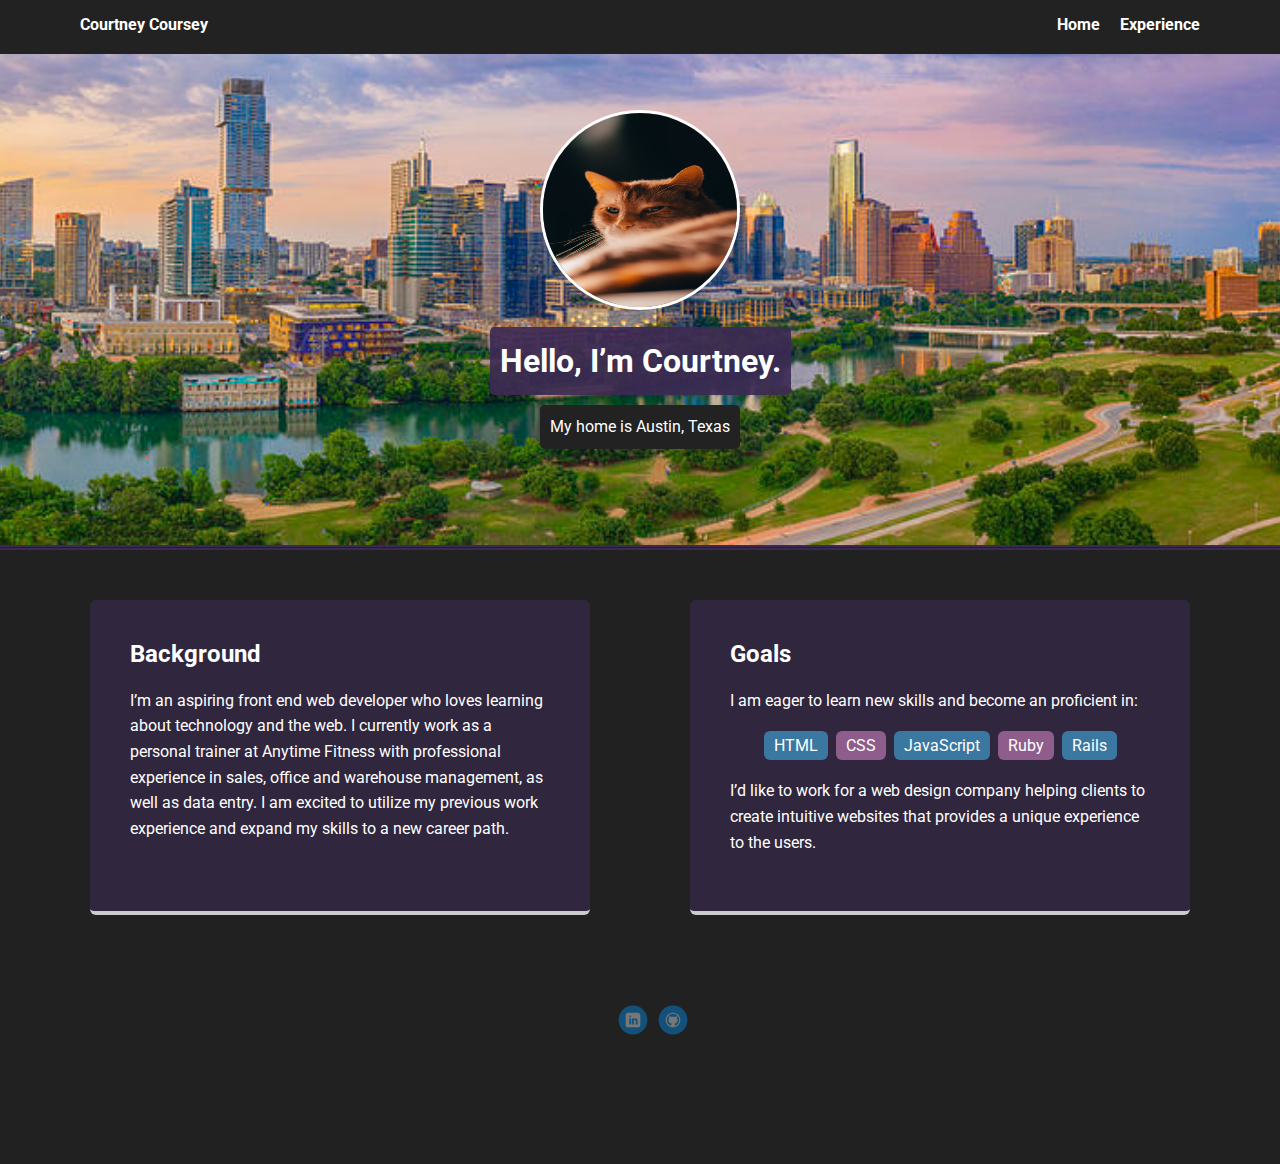
<file: index.html>
<!doctype html>
<html lang="en">
<head>
  <meta charset="utf-8">
  <title>Courtney Coursey's Profile</title>
  <meta name="viewport" content="width=device-width, initial-scale=1.0">
  <link rel="stylesheet" href="styles.css">
  <link href="https://fonts.googleapis.com/css?family=Muli%7CRoboto:400,300,500,700,900" rel="stylesheet"></head>
  <body>

    <div class="main-nav">
        <ul class="nav">
          <li class="name">Courtney Coursey</li>
          <li> <a href="index.html">Home</a></li>
          <li> <a href="experience.html">Experience</a></li>
        </ul>
    </div>

    <header>
      <img src="images/DSC04455.jpg" alt="Photo of my cat, Cooper" class="profile-image">
      <h1 class="tag name">Hello, I’m Courtney.</h1>
      <p class="tag location">My home is Austin, Texas</p>
    </header>

    <main class="flex">
      <div class="card">
        <h2>Background</h2>
        <p>I’m an aspiring front end web developer who loves learning about technology and the web. I currently work as a personal trainer at 
          Anytime Fitness with professional experience in sales, office and warehouse management, as well as data entry. I am excited to utilize 
          my previous work experience and expand my skills to a new career path.</p>
        
      </div> 

      <div class="card">
        <h2>Goals</h2>
        <p>I am eager to learn new skills and become an proficient in:  </p>
        <ul class="skills">
          <li>HTML</li>
          <li>CSS</li>
          <li>JavaScript</li>
          <li>Ruby</li>
          <li>Rails</li>
        </ul>
        <p>I’d like to work for a web design company helping clients to create intuitive websites that provides a unique experience to the users.</p>
      </div> 

    </main>
    <footer>
      <ul>
        <li><a href="https://www.linkedin.com/in/courtney-coursey1408/" class="social linkedin">LinkedIn</a></li>
        <li><a href="https://github.com/CphilliC" class="social github">Github</a></li>
      </ul>
      <p class="copyright">Copyright 2023, Courtney Coursey</p>
    </footer>
  </body>
  </html>
</file>
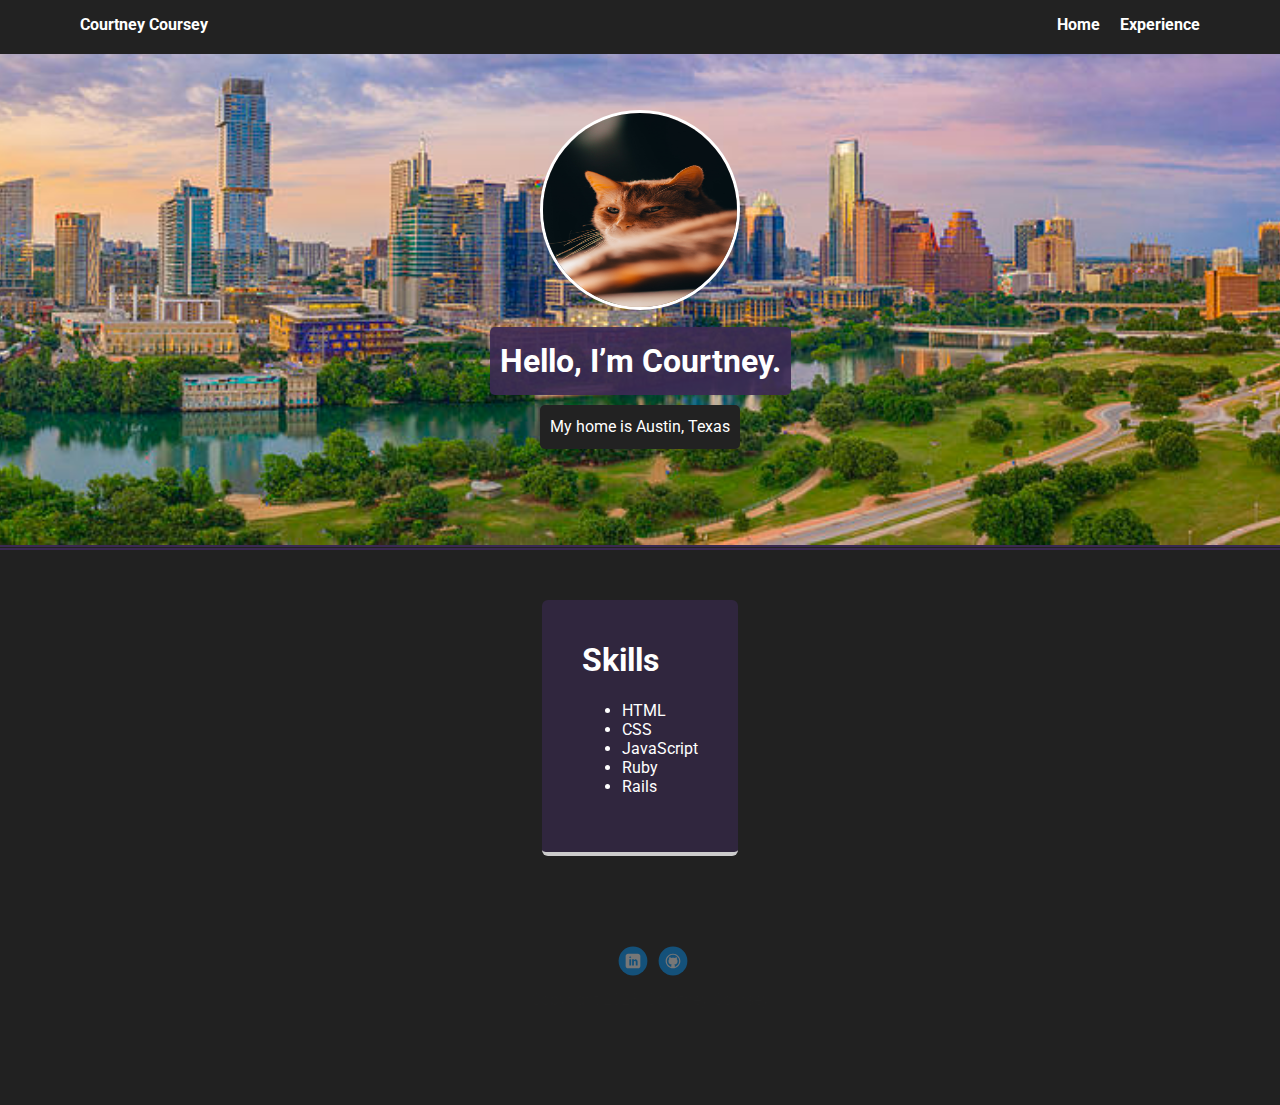
<file: experience.html>
<!doctype html>
<html lang="en">
<head>
  <meta charset="utf-8">
  <title>Courtney Coursey's Profile</title>
  <meta name="viewport" content="width=device-width, initial-scale=1.0">
  <link rel="stylesheet" href="styles.css">
  <link href="https://fonts.googleapis.com/css?family=Muli%7CRoboto:400,300,500,700,900" rel="stylesheet"></head>
  <body>

    <div class="main-nav">
        <ul class="nav">
          <li class="name">Courtney Coursey</li>
          <li><a href="index.html">Home</a></li>
          <li><a href="experience.html">Experience</a></li>
        </ul>
    </div>

    <header>
      <img src="images/DSC04455.jpg" alt="Photo of my cat, Cooper" class="profile-image">
      <h1 class="tag name">Hello, I’m Courtney.</h1>
      <p class="tag location">My home is Austin, Texas</p>
    </header>

    <main class="flex">
      <div class="card">
        <h1>Skills</h1>
        <ul>
            <li>HTML</li>
            <li>CSS</li>
            <li>JavaScript</li>
            <li>Ruby</li>
            <li>Rails</li>
        </ul>

    </main>
    <footer>
      <ul>
        <li><a href="https://www.linkedin.com/in/courtney-coursey1408/" class="social linkedin">LinkedIn</a></li>
        <li><a href="https://github.com/CphilliC" class="social github">Github</a></li>
      </ul>
      <p class="copyright">Copyright 2023, Courtney Coursey</p>
    </footer>
  </body>
  </html>
</file>
<file: styles.css>
/* Global Layout Set-up */
* { 
  box-sizing: border-box;
}
  
body {
  margin: 0;
  padding: 0;
  text-align: center;
  font-family: 'Roboto', sans-serif;
  color: #222;
  background: rgba(0, 0, 0, 0.87);
}
/* Link Styles */

a {
  text-decoration: none;
  color: rgb(39, 30, 30);
}
a:hover {
  color: #6633ff;
}

/* Section Styles */

.main-nav {
  width: 100%;
  background: #222;
  min-height: 30px;
  padding: 10px;
  position: fixed;
  text-align: center;
}
.nav {
  display: flex;
  justify-content: space-around;
  font-weight: 700;
  list-style-type: none;
  margin: 0 auto;
  padding: 0;
}

.nav .name {
    display: block;
    margin-right: auto;
    color: white;
}
.nav li {
  padding: 5px 10px 10px 10px;
}
.nav a {
  transition: all .5s;
  color: white;
}
.nav a:hover {
  color: greenyellow;
}

header {
  text-align: center;
  background: url('images/aerial-view-of-the-austin-skyline-on-a-summer-evening-panorama-6-rob-greebon.jpg') no-repeat top;
  background-size: cover; 
  height:500px;
  overflow: hidden;
  padding-top: 60px;
  border-bottom: thick double  #3c2a55e8;
  height: 550px;
  
  }
header {
  line-height: 1.5;
}
header .profile-image {
  margin-top: 50px;
  width: 200px;
  height: 200px;
  border-radius: 50%;
  border: 3px solid white;
  transition: all .5s;
}
header .profile-image:hover {
  transform: scale(1.2) rotate(5deg);
}
.tag {
  background-color: #3c2a55e8;
  color: white;
  padding: 10px;
  border-radius: 5px;
  display: table;
  margin: 10px auto;
  
} 
.location {
  background-color: #222;
  color: white;
}
.card {
  margin: 30px;
  padding: 20px 40px 40px;
  max-width: 500px;
  text-align: left;
  background: #3c2a5591;
  border-bottom: 4px solid #ccc;
  border-radius: 6px;
  transition: all .5s;
  color: white;
}
.card:hover {
  border-color: #ff99ff;
}

ul.skills {
  padding: 0;
  text-align: center;
}

.skills li {
  border-radius: 6px;
  display: inline-block;
  background: rgb(143, 93, 140);
  color: white;
  padding: 5px 10px;
  margin: 2px;
}

.skills li:nth-child(odd) {
  background: #3b78a1;
}

footer {
  width: 100%;
  min-height: 30px;
  padding: 20px 0 40px 20px;
}

footer .copyright {
  top: -8px;
  font-size: .75em;
}

footer ul {
  list-style-type: none;
  margin: 0;
  padding: 0;
}

footer ul li {
  display: inline-block;
}

a.social {
  display: inline-block;
  text-indent: -9999px;
  margin-left: 5px;
  width: 30px;
  height: 30px;
  background-size: 30px 30px;
  opacity: .4;
  transition: all .5s;
}
a.twitter {
  background-image: url(images/twitter.svg);
}
a.linkedin {
  background-image: url(images/linkedin.svg);
}
a.github {
  background-image: url(images/github.svg);
}
a.social:hover {
  opacity: 1;
}
.clearfix {
  clear: both;
}

/* Styles for larger screens */
@media screen and (min-width: 720px) {
  
  .flex {
      display: -ms-flexbox;      /* TWEENER - IE 10 */
      display: flex; 
      max-width: 1200px;
      -ms-flex-pack: distribute;
      justify-content: space-around;
      margin: 0 auto;
  }

  header {
    min-height: 470px;
  }

  .nav {
    max-width: 1200px;
    padding: 0 30px;
  }


  main {
    padding-top: 20px;
  }

  main p {
    line-height: 1.6em;
  }

  footer {
    font-size: 1.3em;
    max-width: 1200px;
    margin: 40px auto;
  }

}
</file>
